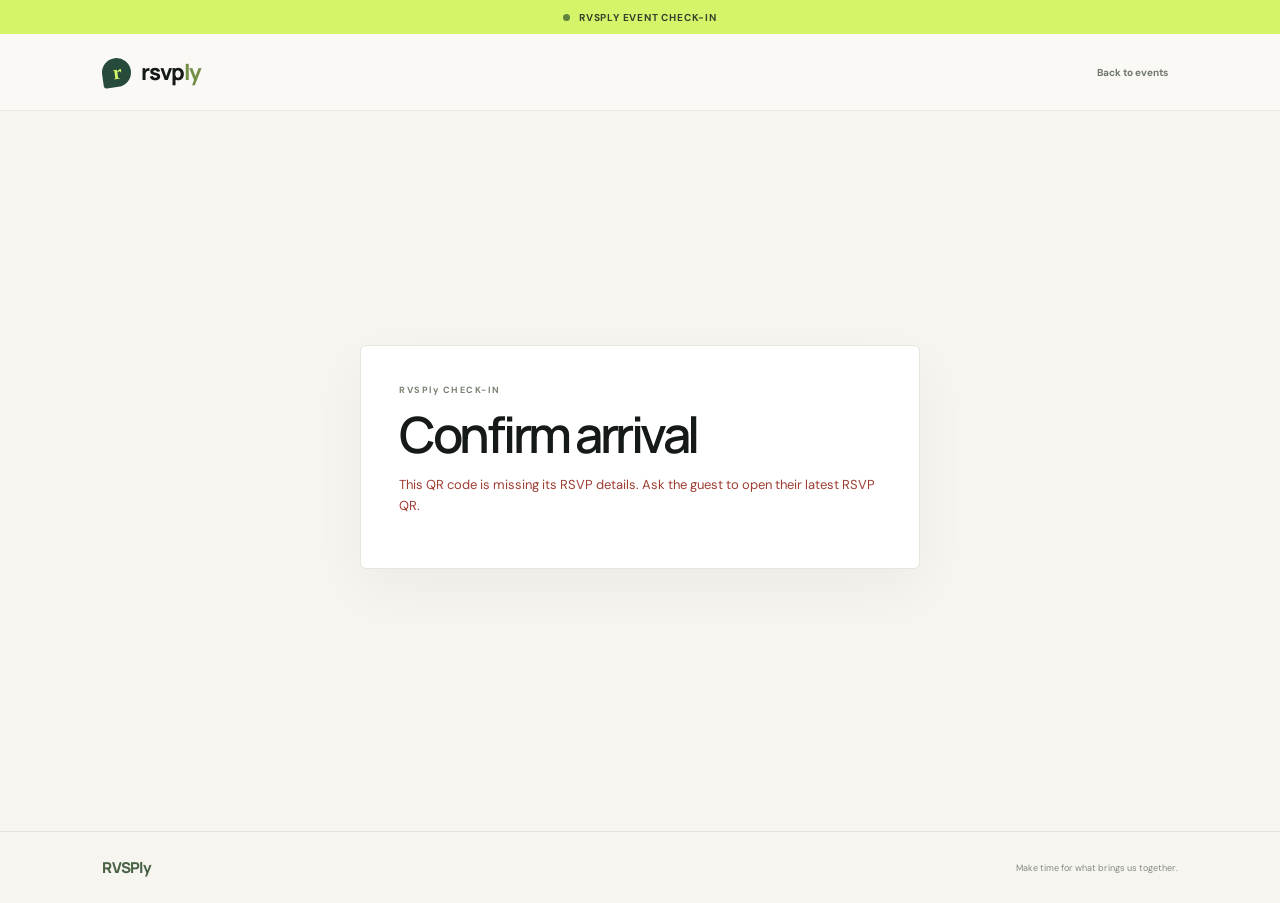
<file: frontend/html/checkin.html>
<!DOCTYPE html>
<html lang="en">
<head>
  <meta charset="UTF-8">
  <meta name="viewport" content="width=device-width, initial-scale=1.0">
  <meta name="theme-color" content="#10141d">
  <title>RSVP Check-in — RVSPly</title>
  <link rel="preconnect" href="https://fonts.googleapis.com">
  <link rel="preconnect" href="https://fonts.gstatic.com" crossorigin>
  <link href="https://fonts.googleapis.com/css2?family=DM+Sans:wght@400;500;600;700&family=Manrope:wght@400;500;600;700;800&display=swap" rel="stylesheet">
  <link rel="stylesheet" href="../style/dashboard.css">
</head>
<body class="dashboard-page checkin-page">
  <div class="demo-banner"><span class="status-dot"></span> RVSPly event check-in</div>
  <header class="dashboard-header">
    <a class="brand" href="index.html"><span class="brand-mark">r</span><span>rsvp<span class="brand-accent">ly</span></span></a>
    <a class="btn btn-text" href="dashboard.html">Back to events</a>
  </header>
  <main class="container checkin-main">
    <section class="checkin-card" aria-labelledby="checkinTitle">
      <div class="section-kicker">RVSPly CHECK-IN</div>
      <h1 id="checkinTitle">Confirm arrival</h1>
      <p id="checkinStatus" class="checkin-status" role="status" aria-live="polite">Loading this RSVP…</p>
      <div id="checkinDetails" class="checkin-details" hidden></div>
      <p id="checkinHelp" class="checkin-help"></p>
      <a id="organizerLogin" class="btn btn-quiet" hidden>Log in as the event organizer</a>
      <button id="confirmCheckin" class="btn btn-primary btn-large" hidden>Confirm check-in</button>
    </section>
  </main>
  <footer class="dashboard-footer"><span>RVSPly</span><span>Make time for what brings us together.</span></footer>
  <script src="../script/config.js"></script>
  <script src="../script/checkin.js"></script>
</body>
</html>
</file>
<file: frontend/style/dashboard.css>
:root{--ink:#151a18;--paper:#f6f5f0;--muted:#747b72;--line:#dedfd6;--lime:#d5f46a;--green:#274b3b;--serif:Georgia,'Times New Roman',serif;--sans:'DM Sans',sans-serif;--display:'Manrope',sans-serif}*{box-sizing:border-box}body{margin:0;background:var(--paper);color:var(--ink);font-family:var(--sans);-webkit-font-smoothing:antialiased}button,input,textarea{font:inherit}button,a{cursor:pointer}a{color:inherit;text-decoration:none}.demo-banner{height:34px;display:flex;align-items:center;justify-content:center;gap:9px;background:var(--lime);font-size:10px;font-weight:700;letter-spacing:.08em;text-transform:uppercase;color:#34432b}.status-dot{width:7px;height:7px;border-radius:50%;background:#60823d;display:inline-block}.banner-divider{opacity:.45}.dashboard-header{height:77px;padding:0 8%;display:flex;align-items:center;justify-content:space-between;border-bottom:1px solid #e7e8df;background:#faf9f5}.brand{display:inline-flex;align-items:center;gap:10px;font:800 22px var(--display);letter-spacing:-1.4px}.brand-mark{width:29px;height:29px;display:grid;place-items:center;border-radius:50% 50% 50% 10%;background:var(--green);color:var(--lime);font:700 20px var(--serif);transform:rotate(-8deg)}.brand-accent{color:#738e47}.dashboard-user{display:flex;align-items:center;gap:13px}.dashboard-user #welcomeUser{font-size:11px;font-weight:600}.user-avatar{width:29px;height:29px;border-radius:50%;display:grid;place-items:center;background:#e3ebd2;color:#526d40;font:700 11px var(--display)}.btn{border:0;border-radius:4px;font-weight:700;transition:transform .2s,background .2s}.btn:hover{transform:translateY(-2px)}.btn-text{padding:10px;background:none;color:#70766c;font-size:10px}.btn-primary{background:var(--green);color:white}.btn-primary:hover{background:#355e4b;box-shadow:0 8px 20px #274b3b25}.btn-large{padding:16px 19px;font-size:11px}.btn-large span{margin-left:10px;color:var(--lime)}.container{max-width:1140px;margin:0 auto;padding:72px 48px 100px}.dashboard-intro{display:flex;justify-content:space-between;align-items:end;padding-bottom:48px;border-bottom:1px solid var(--line)}.section-kicker,.modal-kicker{font-size:9px;font-weight:700;letter-spacing:.17em;color:#78816f}.dashboard-intro h1{font:600 clamp(45px,6vw,69px)/1 var(--display);letter-spacing:-.075em;margin:18px 0 13px}.dashboard-intro h1 em{font:italic 500 1em var(--serif);color:#718849;letter-spacing:-.06em}.dashboard-intro p{margin:0;color:#777d73;font-size:12px}.event-toolbar{display:flex;align-items:center;justify-content:space-between;padding:36px 0 23px}.event-toolbar h2{margin:0 0 5px;font:600 21px var(--display);letter-spacing:-.04em}.event-count{font-size:10px;color:#8a8e84}.btn-quiet{padding:11px 13px;background:transparent;border:1px solid #d6d9ce;color:#525b4d;font-size:10px}.btn-quiet:hover{background:#eef1e7}.btn-quiet span{margin-left:10px;color:#718849}.event-list{display:grid;grid-template-columns:repeat(3,minmax(0,1fr));gap:17px}.event-card{overflow:hidden;background:#fff;border:1px solid #e9e9e1;border-radius:4px;transition:transform .25s,box-shadow .25s}.event-card:hover{transform:translateY(-4px);box-shadow:0 15px 32px #14221812}.event-card>img{display:block;width:100%;height:166px;object-fit:cover}.event-card-content{padding:17px}.event-tag{display:inline-block;padding:5px 7px;background:#eff4e4;color:#657c49;font-size:7px;font-weight:700;letter-spacing:.1em;text-transform:uppercase}.event-card h3{margin:12px 0 7px;font:700 16px var(--display);letter-spacing:-.04em}.event-card p{font-size:10px;line-height:1.6;color:#747a70}.event-card .meta{margin:0;color:#8b9086;font-size:9px}.event-card-content>p:not(.meta){min-height:32px;margin:11px 0}.actions{margin-top:15px;padding-top:13px;border-top:1px solid #eff0e9}.row{display:flex;gap:6px}.row .btn{flex:1}.btn.small{padding:9px 6px;font-size:9px}.btn.ghost{background:#fff;border:1px solid #dfe2d8;color:#56614d}.btn.ghost:hover{background:#f1f3eb}.owner-row{margin-top:7px}.owner-row .btn{padding:7px;font-size:8px}.placeholder{grid-column:1/-1;padding:75px 10px;text-align:center;color:#858b80;font-size:12px}.dashboard-footer{min-height:72px;padding:16px 8%;border-top:1px solid #e3e4dc;display:flex;align-items:center;justify-content:space-between;color:#858a80;font-size:9px}.dashboard-footer>span:first-child{font:800 15px var(--display);color:#4a6246;letter-spacing:-.05em}.dashboard-footer a{font-weight:600;color:#586c48}.modal-overlay{position:fixed;inset:0;z-index:20;display:none;align-items:center;justify-content:center;padding:20px;background:#121713a6;backdrop-filter:blur(5px)}.modal-box{position:relative;width:min(100%,510px);max-height:90vh;overflow:auto;background:var(--paper);padding:37px;border-radius:5px;box-shadow:0 25px 80px #0003;animation:modal-in .22s ease-out}@keyframes modal-in{from{opacity:0;transform:translateY(10px)}to{opacity:1;transform:translateY(0)}}.modal-close{position:absolute;right:16px;top:11px;border:0;background:none;font-size:27px;color:#74796f}.modal-kicker{margin-bottom:11px}.modal-box h2{font:600 27px var(--display);letter-spacing:-.06em;margin:0 0 17px}.modal-box>p,.modal-box #modalContent>p{font-size:11px;line-height:1.7;color:#72786f}.modal-box label{display:block;margin:13px 0 6px;font-size:9px;font-weight:700}.modal-box input,.modal-box textarea{width:100%;padding:11px;border:1px solid #dfe0d7;background:#fff;border-radius:3px;font-size:10px;outline:none}.modal-box textarea{min-height:75px;resize:vertical}.modal-box input:focus,.modal-box textarea:focus{border-color:#718849;box-shadow:0 0 0 3px #71884915}.form-grid{display:grid;grid-template-columns:1fr 1fr;gap:12px}.modal-submit{width:100%;padding:13px;margin-top:18px;text-align:left;font-size:10px}.stats-box{display:flex;gap:10px;margin-top:20px}.stats-box span{flex:1;padding:13px;background:#e9eddf;border-radius:3px;color:#66705d;font-size:9px}.stats-box strong{display:block;font:700 20px var(--display);color:#385341}.detail-meta{font-weight:600}.rsvp-buttons{display:flex;gap:8px;margin:14px 0}.rsvp-btn{flex:1;padding:11px 7px;border:1px solid #dfe0d7;background:white;border-radius:3px;color:#636b5e;font-size:9px;font-weight:600}.rsvp-btn.active{background:#e8f0d8;border-color:#aec485;color:#3f5c39}.demo-note{padding:13px;background:#eef1e6;border-radius:3px;color:#68745c!important}.guest-list{display:grid;gap:8px}.guest-item{display:flex;align-items:center;justify-content:space-between;padding:12px;background:#fff;border:1px solid #e9e9e1;border-radius:3px;font-size:10px}.guest-item p{margin:4px 0 0;color:#8a9085;font-size:9px}.guest-item>span{color:#627a49;font-size:9px;font-weight:700}.qr-image{display:block;width:180px;margin:14px auto;background:white;padding:8px;border-radius:4px}.light-mode{--paper:#fff;--ink:#111}.light-mode .event-card{background:#fbfcf8}
@media(max-width:900px){.container{padding:60px 5% 80px}.event-list{grid-template-columns:repeat(2,minmax(0,1fr))}.dashboard-header{padding:0 5%}.dashboard-footer{padding:16px 5%}}
@media(max-width:560px){.demo-banner{font-size:8px;letter-spacing:.04em}.dashboard-header{height:67px;padding:0 5%}.brand{font-size:19px}.dashboard-user{gap:8px}.dashboard-user #welcomeUser{font-size:9px}.user-avatar{width:25px;height:25px}.btn-text{font-size:9px}.container{padding:49px 5% 70px}.dashboard-intro{align-items:start;gap:20px;flex-direction:column;padding-bottom:30px}.dashboard-intro h1{font-size:52px}.dashboard-intro p{font-size:11px}.dashboard-intro>.btn{align-self:stretch}.event-toolbar{padding:28px 0 18px}.event-toolbar h2{font-size:18px}.btn-quiet{font-size:9px;padding:10px 8px}.event-list{grid-template-columns:1fr;gap:13px}.event-card{display:grid;grid-template-columns:38% 1fr}.event-card>img{height:100%;min-height:210px}.event-card-content{padding:14px}.event-card h3{font-size:14px}.event-card-content>p:not(.meta){min-height:0}.actions{margin-top:11px;padding-top:10px}.btn.small{font-size:8px;padding:8px 4px}.dashboard-footer{gap:10px;flex-wrap:wrap}.dashboard-footer>span:nth-child(2){display:none}.dashboard-footer a{margin-left:auto}.modal-box{padding:32px 22px 24px}.form-grid{gap:8px}}
@media(prefers-reduced-motion:reduce){*,*:before,*:after{scroll-behavior:auto!important;animation-duration:.01ms!important;animation-iteration-count:1!important;transition-duration:.01ms!important}}
.checkin-main{display:grid;place-items:center;min-height:calc(100vh - 180px)}.checkin-card{width:min(100%,560px);padding:38px;background:#fff;border:1px solid #e5e7dd;border-radius:6px;box-shadow:0 20px 55px #1422180b}.checkin-card h1{margin:12px 0;font:600 clamp(34px,7vw,50px)/1.05 var(--display);letter-spacing:-.07em}.checkin-status,.checkin-help{color:#66705d;font-size:13px;line-height:1.65}.checkin-status[data-state="error"]{color:#9e3d32}.checkin-status[data-state="success"]{color:#2d6945;font-weight:700}.checkin-details{margin:22px 0}.checkin-details dl{display:grid;gap:0;margin:0}.checkin-details dl>div{display:flex;justify-content:space-between;gap:16px;padding:12px 0;border-bottom:1px solid #ebede5}.checkin-details dt{color:#858b7e;font-size:11px}.checkin-details dd{margin:0;text-align:right;font-size:12px;font-weight:600}.checkin-card>.btn{margin-top:12px}.checkin-card>.btn[hidden]{display:none}
</file>
